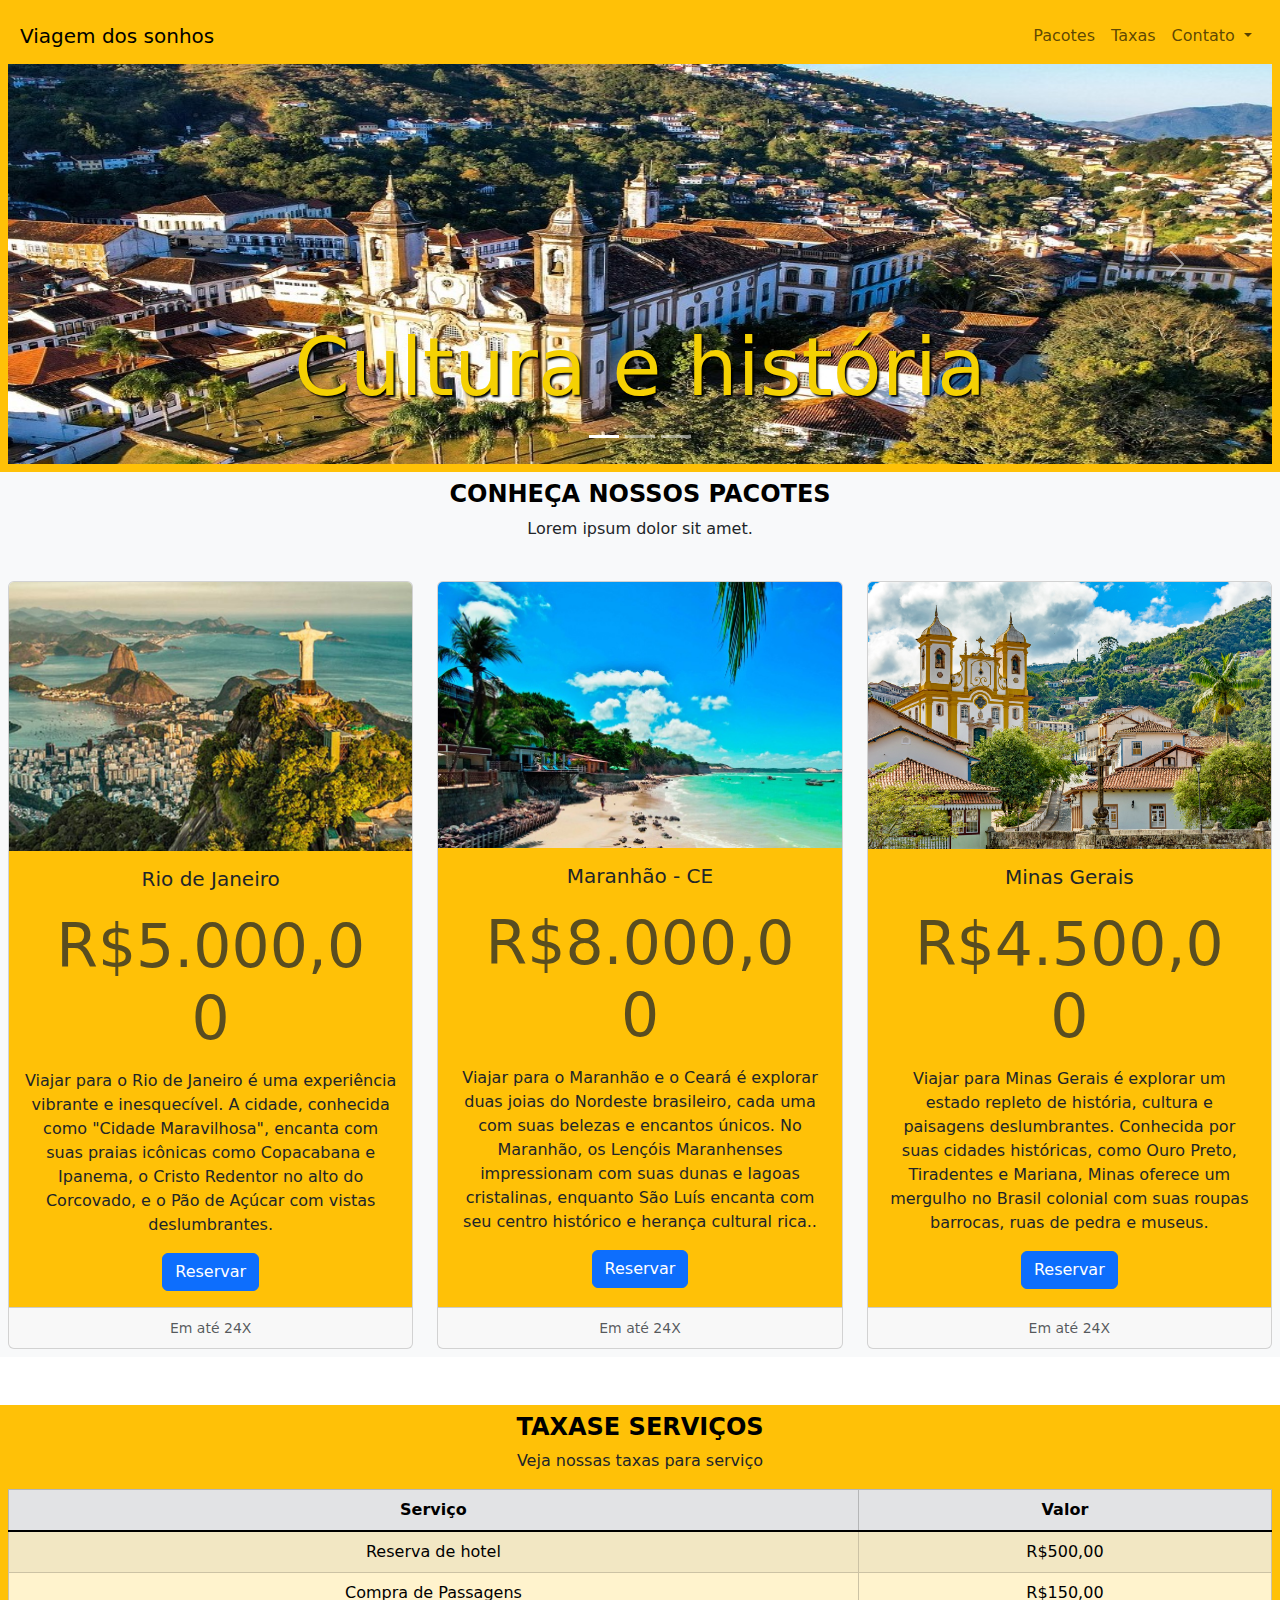
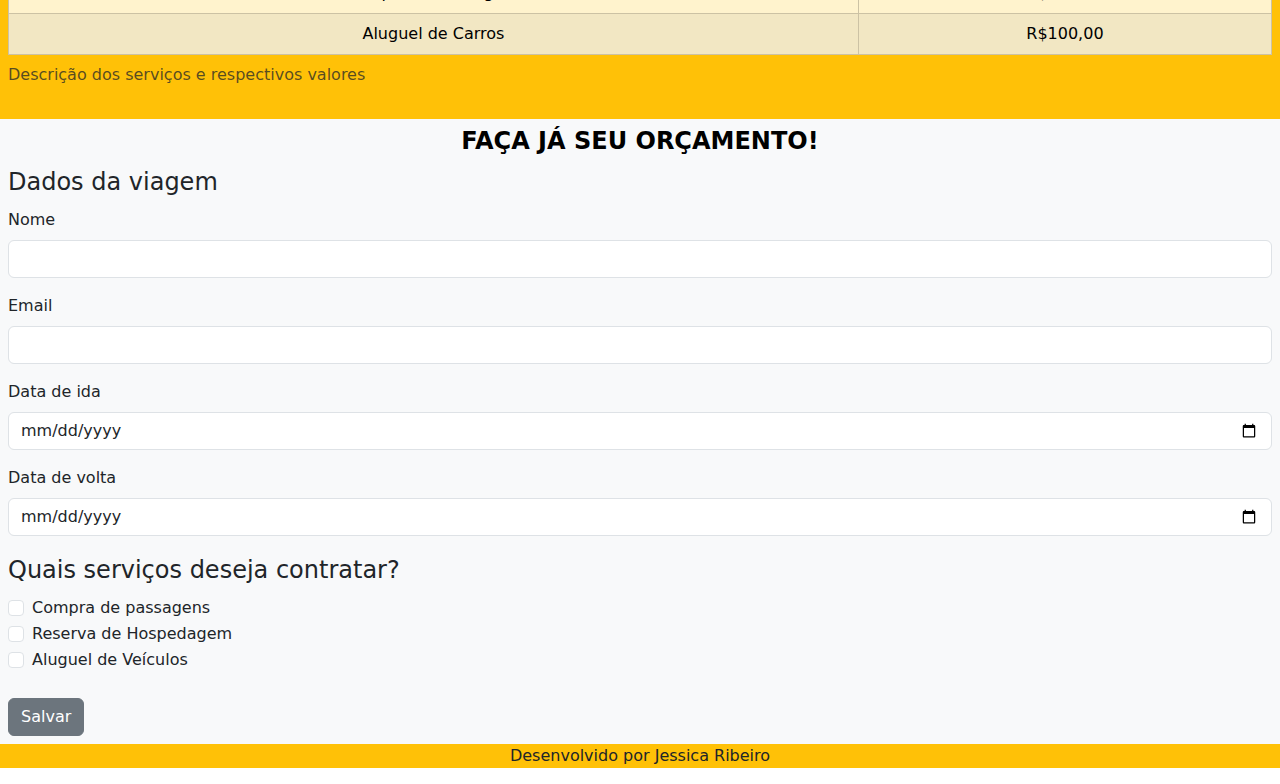
<file: index.html>
<!DOCTYPE html>
<html lang="en">
<head>
    <meta charset="UTF-8">
    <meta name="viewport" content="width=device-width, initial-scale=1.0">
    <link href="https://cdn.jsdelivr.net/npm/bootstrap@5.3.3/dist/css/bootstrap.min.css" rel="stylesheet" integrity="sha384-QWTKZyjpPEjISv5WaRU9OFeRpok6YctnYmDr5pNlyT2bRjXh0JMhjY6hW+ALEwIH" crossorigin="anonymous">
    <title>A viagem dos sonhos</title>
    <link rel="stylesheet" href="style.css">
</head>
<body>
    <header class="container-fluid p-2 bg-warning text-center"> 
        <nav class="navbar navbar-expand-lg bg-warning">
            <div class="container-fluid">
              <a class="navbar-brand" href="#">Viagem dos sonhos</a>
              <button class="navbar-toggler" type="button" data-bs-toggle="collapse" data-bs-target="#navbarSupportedContent" aria-controls="navbarSupportedContent" aria-expanded="false" aria-label="Toggle navigation">
                <span class="navbar-toggler-icon"></span>
              </button>
              <div class="collapse navbar-collapse justify-content-end bg-warning" id="navbarSupportedContent">
                <ul class="navbar-nav ">
                  <li class="nav-item">
                    <a class="nav-link" aria-current="page" href="#">Pacotes</a>
                  </li>
                  <li class="nav-item">
                    <a class="nav-link" href="#">Taxas</a>
                  </li>
                  <li class="nav-item dropdown">
                    <a class="nav-link dropdown-toggle" href="#" role="button" data-bs-toggle="dropdown" aria-expanded="false">
                      Contato
                    </a>
                    <ul class="dropdown-menu">
                      <li><a class="dropdown-item" href="#">Action</a></li>
                      <li><a class="dropdown-item" href="#">Another action</a></li>
                      <li><hr class="dropdown-divider"></li>
                      <li><a class="dropdown-item" href="#">Something else here</a></li>
                    </ul>
                  </li>
                 
                </ul>
                
              </div>
            </div>
        </nav>

        
        <div id="carouselExampleCaptions" class="carousel slide"><!--BOOTSTRAP CAROUSEL INICIO-->
            <div class="carousel-indicators">
              <button type="button" data-bs-target="#carouselExampleCaptions" data-bs-slide-to="0" class="active" aria-current="true" aria-label="Slide 1"></button>
              <button type="button" data-bs-target="#carouselExampleCaptions" data-bs-slide-to="1" aria-label="Slide 2"></button>
              <button type="button" data-bs-target="#carouselExampleCaptions" data-bs-slide-to="2" aria-label="Slide 3"></button>
            </div>
            <div class="carousel-inner">
              <div class="carousel-item active">
                <img src="imagem/carousel/ca05.jpg" class="d-block w-100" alt="... "  height="400px">
                <div class="carousel-caption d-none d-md-block">
                  <h5>Cultura e história</h5>  
                </div>
              </div>
              <div class="carousel-item">
                <img src="imagem/carousel/ca02.jpg" class="d-block w-100" alt="..." height="500px">
                <div class="carousel-caption d-none d-md-block">
                  <h5>De norte ao sul</h5>
                </div>
              </div>
              <div class="carousel-item">
                <img src="imagem/carousel/c06.jpg" class="d-block w-100" alt="..." height="400px">
                <div class="carousel-caption d-none d-md-block">
                  <h5>Entre mares e montanhas</h5>
                </div>
              </div>
            </div>
            <button class="carousel-control-prev" type="button" data-bs-target="#carouselExampleCaptions" data-bs-slide="prev">
              <span class="carousel-control-prev-icon" aria-hidden="true"></span>
              <span class="visually-hidden">Previous</span>
            </button>
            <button class="carousel-control-next" type="button" data-bs-target="#carouselExampleCaptions" data-bs-slide="next">
              <span class="carousel-control-next-icon" aria-hidden="true"></span>
              <span class="visually-hidden">Next</span>
            </button>
        </div> <!--bOOTSTRAP CAROUSEL FIM-->

    </header>

    <section class="container-fluid bg-light text-center p-2"> 
  
       <h2> Conheça nossos Pacotes </h2>

        
        <p>Lorem ipsum dolor sit amet. </p>
       

        <br>
      
       
        <div class="row row-cols-1 row-cols-md-3 g-4">
            <div class="col">
              <div class="card h-100 ">
                <img src="imagem/nossos-pacotes/pacote01.jpg" class="card-img-top" alt="...">
                <div class="card-body  bg-warning">
                  <h5 class="card-title">Rio de Janeiro</h5>
                  <h1 class="card-subtitle text-muted">R$5.000,00</h1>
                  <p class="card-text">Viajar para o Rio de Janeiro é uma experiência vibrante e inesquecível. A cidade, conhecida como "Cidade Maravilhosa", encanta com suas praias icônicas como Copacabana e Ipanema, o Cristo Redentor no alto do Corcovado, e o Pão de Açúcar com vistas deslumbrantes.</p>

                  <a href="#" class="btn btn-primary" data-bs-toggle="modal" data-bs-target="#exampleModal">Reservar</a>
                </div>
                <div class="card-footer">
                  <small class="text-body-secondary">Em até 24X</small>
                </div>
              </div>
            </div>
            <div class="col">
              <div class="card h-100">
                <img src="imagem/nossos-pacotes/pacote02.jpg" class="card-img-top" alt="...">
                <div class="card-body bg-warning">
                  <h5 class="card-title">Maranhão - CE</h5>
                  <h1 class="card-subtitle text-muted">R$8.000,00</h1>
                  <p class="card-text">Viajar para o Maranhão e o Ceará é explorar duas joias do Nordeste brasileiro, cada uma com suas belezas e encantos únicos. No Maranhão, os Lençóis Maranhenses impressionam com suas dunas e lagoas cristalinas, enquanto São Luís encanta com seu centro histórico e herança cultural rica..</p>

                  <a href="#" class="btn btn-primary" data-bs-toggle="modal" data-bs-target="#exampleModal">Reservar</a>
                </div>
                <div class="card-footer">
                  <small class="text-body-secondary">Em até 24X </small>
                </div>
              </div>
            </div>
            <div class="col">
              <div class="card h-100 ">
                <img src="imagem/nossos-pacotes/pacote03.jpg" class="card-img-top" alt="...">
                <div class="card-body bg-warning">
                  <h5 class="card-title">Minas Gerais</h5>
                  <h1 class="card-subtitle text-muted">R$4.500,00</h1>
                  <p class="card-text">Viajar para Minas Gerais é explorar um estado repleto de história, cultura e paisagens deslumbrantes. Conhecida por suas cidades históricas, como Ouro Preto, Tiradentes e Mariana, Minas oferece um mergulho no Brasil colonial com suas roupas barrocas, ruas de pedra e museus.</p>

                  <a href="#" class="btn btn-primary" data-bs-toggle="modal" data-bs-target="#exampleModal">Reservar</a>
                </div>
                <div class="card-footer">
                  <small class="text-body-secondary">Em até 24X</small>
                </div>
              </div>
            </div>
          </div>
        
        
        
    </section>
    
    <br><br>

    <section class="container-fluid bg-warning text-xl-center p-2">
        <h2>Taxase serviços</h2>
        <p>Veja nossas taxas para serviço</p>
        <table class="table table-warning table-striped table-hover table-bordered bordered-warning" >
            <caption>Descrição dos serviços e respectivos valores</caption>
            <thead class="table-secondary">
                <tr>
                    <th> Serviço</th>
                    <th>Valor</th>
                </tr>
            </thead>

            <tbody class="table-group-divider">

                <tr>
                    <td> Reserva de hotel</td>
                    <td> R$500,00</td>
                </tr>
                <tr>
                    <td>Compra de Passagens</td>
                    <td>R$150,00</td>
                </tr>
                <tr>
                    <td>Aluguel de Carros</td>
                    <td>R$100,00</td>
                </tr>
            </tbody>

        </table>
    </section>

    <section class="container-fluid bg-light p-2">
        <h2 class="text-center">Faça já seu orçamento!</h2>
    
        <form method="GET" action="">
    
            <fieldset>
                <legend> Dados da viagem</legend>
                <div class="mb-3">  
                    <label class="form-label" for="nome">Nome</label>
                    <input type="text" class="form-control"  name="nome" id="nome"/>
                </div>           
    
                <div class="mb-3">
                    <label class="form-label" for="email" >Email</label>
                    <input type="email" class="form-control" required name="email" id="email"/>
                </div>
                
                <div class="mb-3">
                    <label class="form-label" for="dataIda">Data de ida</label>
                    <input type="date" class="form-control" name="dataIda"/>
                </div>
    
                <div class="mb-3">
                    <label class="form-label" for="dataVolta">Data de volta</label>
                    <input type="date" class="form-control" name="dataVolta"/>
                </div>
            </fieldset>
    
            <fieldset>
                <legend> Quais serviços deseja contratar?</legend>
    
                <div class="form-check">
                    <label class="form-check-label" for="comprarPassagens">
                        Compra de passagens  
                    </label>
                    <input class="form-check-input" type="checkbox" name="servicoPassagens" value="Passagens">
                </div>
    
                <div class="form-check">
                    <label class="form-check-label" for="reservaHospedagem">
                        Reserva de Hospedagem
                    </label>
                    <input class="form-check-input" type="checkbox" name="servicoHospedagem" value="Hospedagem">
                </div>
    
                <div class="form-check">
                    <label class="form-check-label" for="aluguelDeVeiculos">
                        Aluguel de Veículos
                    </label>
                    <input class="form-check-input" type="checkbox" name="servicoVeiculos" value="Veículos">
                </div>
            </fieldset>

            <br>
            <button class="btn btn-secondary ">Salvar</button>

        </form>

    </section>

    <footer class="container-fluid bg-warning text-center">
        <p>Desenvolvido por Jessica Ribeiro </p>
    </footer>
    
    <script src="https://cdn.jsdelivr.net/npm/bootstrap@5.3.3/dist/js/bootstrap.bundle.min.js" integrity="sha384-YvpcrYf0tY3lHB60NNkmXc5s9fDVZLESaAA55NDzOxhy9GkcIdslK1eN7N6jIeHz" crossorigin="anonymous"></script>
</body>

  
  <!-- Modal -->
  <div class="modal fade" id="exampleModal" tabindex="-1" aria-labelledby="exampleModalLabel" aria-hidden="true">
    <div class="modal-dialog">
      <div class="modal-content">
        <div class="modal-header">
          <h5 class="modal-title" id="exampleModalLabel" >Suas compras</h5>
          <button type="button" class="btn-close" data-bs-dismiss="modal" aria-label="Close"></button>
        </div>
        <div class="modal-body">
          Produto adicionado ao carrinho!
        </div>
        <div class="modal-footer">
          <button type="button" class="btn btn-primary" data-bs-dismiss="modal">Continuar comprando</button>
          <a href="checkout.html" type="button" class="btn btn-success">Finalizar compra</a>
        </div>
      </div>
    </div>
  </div>
</html>
</file>
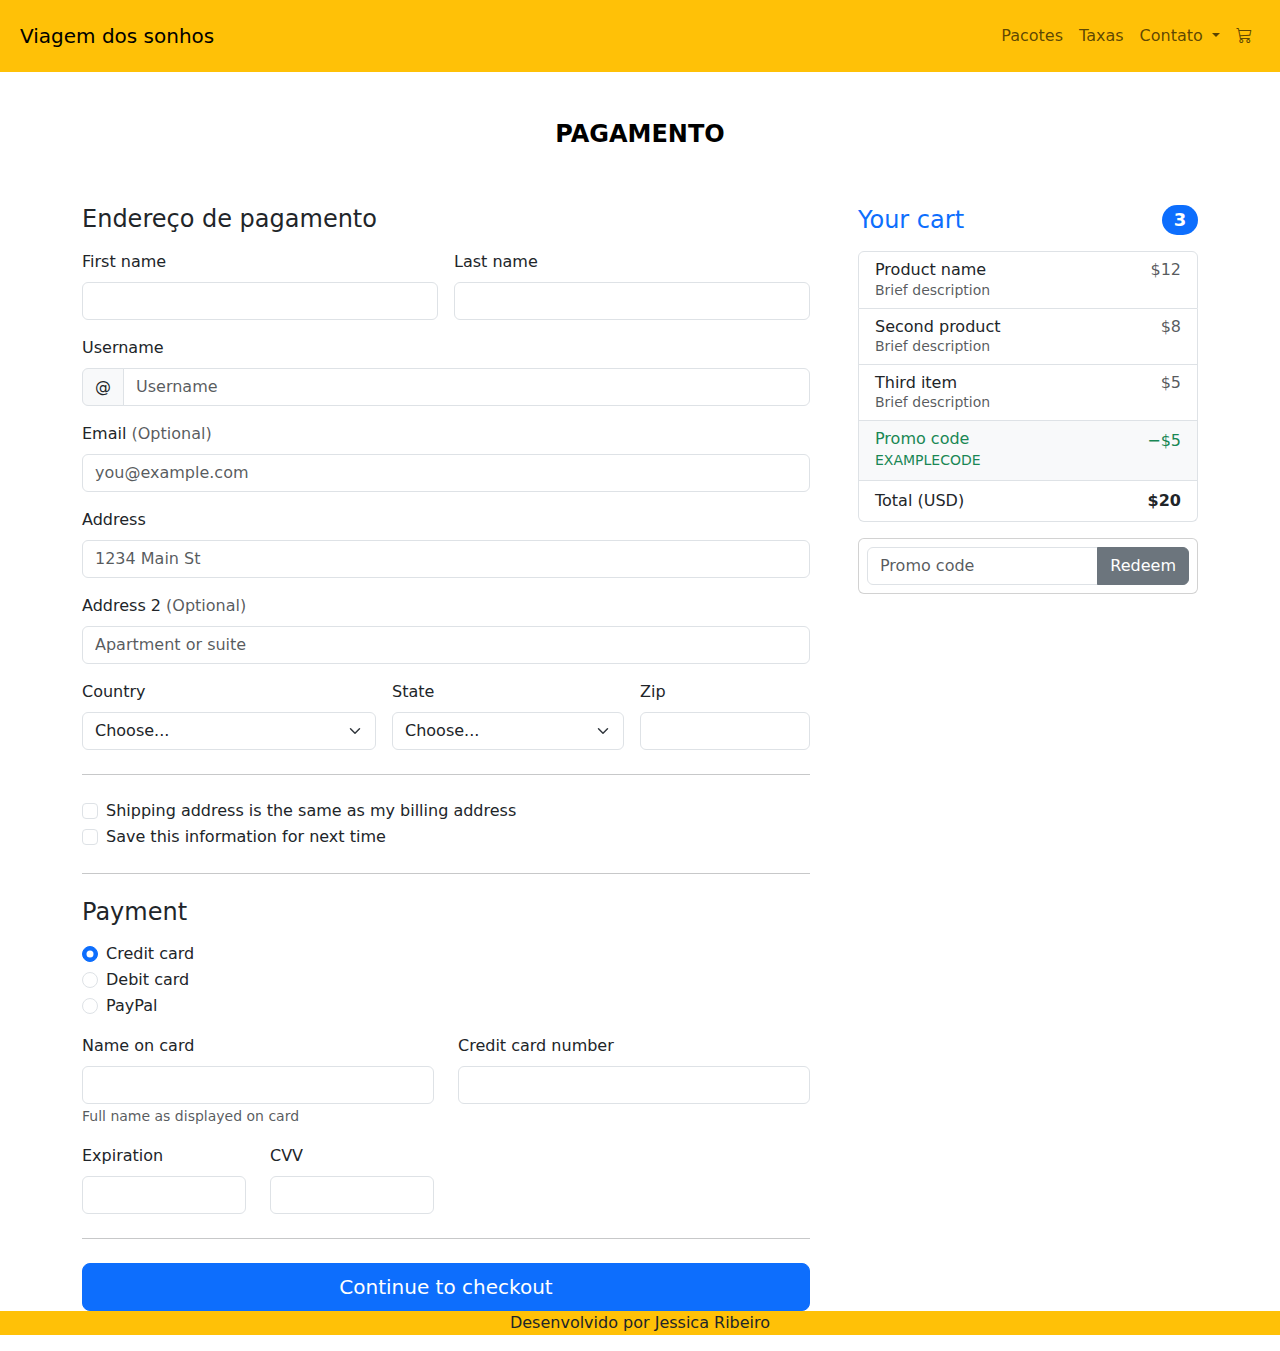
<file: checkout.html>
<!DOCTYPE html>
<html lang="en">
<head>
    <meta charset="UTF-8">
    <meta name="viewport" content="width=device-width, initial-scale=1.0">
    <link href="https://cdn.jsdelivr.net/npm/bootstrap@5.3.3/dist/css/bootstrap.min.css" rel="stylesheet" integrity="sha384-QWTKZyjpPEjISv5WaRU9OFeRpok6YctnYmDr5pNlyT2bRjXh0JMhjY6hW+ALEwIH" crossorigin="anonymous">
    <link rel="stylesheet" href="https://cdn.jsdelivr.net/npm/bootstrap-icons@1.11.3/font/bootstrap-icons.min.css">
    <title>A viagem dos sonhos</title>
    <link rel="stylesheet" href="style.css">
</head>
<body>
    <header class="container-fluid p-2 bg-warning text-center"> 
        <nav class="navbar navbar-expand-lg bg-warning">
            <div class="container-fluid">
              <a class="navbar-brand" href="#">Viagem dos sonhos</a>
              <button class="navbar-toggler" type="button" data-bs-toggle="collapse" data-bs-target="#navbarSupportedContent" aria-controls="navbarSupportedContent" aria-expanded="false" aria-label="Toggle navigation">
                <span class="navbar-toggler-icon"></span>
              </button>
              <div class="collapse navbar-collapse justify-content-end bg-warning" id="navbarSupportedContent">
                <ul class="navbar-nav ">
                  <li class="nav-item">
                    <a class="nav-link" aria-current="page" href="#">Pacotes</a>
                  </li>
                  <li class="nav-item">
                    <a class="nav-link" href="#">Taxas</a>
                  </li>
                  <li class="nav-item dropdown">
                        <a class="nav-link dropdown-toggle" href="#" role="button" data-bs-toggle="dropdown" aria-expanded="false">
                        Contato
                        </a>
                        <ul class="dropdown-menu">
                        <li><a class="dropdown-item" href="#">Action</a></li>
                        <li><a class="dropdown-item" href="#">Another action</a></li>
                        <li><hr class="dropdown-divider"></li>
                        <li><a class="dropdown-item" href="#">Something else here</a></li>
                        </ul>
                  </li>

                  <li class="nav-item">
                    
                    <a class="nav-link" href="#"><i class="bi bi-cart3"></i></a>
                    
                  </li>

                 
                 
                </ul>
                
              </div>
            </div>
        </nav>
    </header>


        <main class="container">
            <div class="py-5 text-center">
              <h2>Pagamento</h2>
            </div>
        
            <div class="row g-5">
              <div class="col-md-5 col-lg-4 order-md-last">
                <h4 class="d-flex justify-content-between align-items-center mb-3">
                  <span class="text-primary">Your cart</span>
                  <span class="badge bg-primary rounded-pill">3</span>
                </h4>
                <ul class="list-group mb-3">
                  <li class="list-group-item d-flex justify-content-between lh-sm">
                    <div>
                      <h6 class="my-0">Product name</h6>
                      <small class="text-body-secondary">Brief description</small>
                    </div>
                    <span class="text-body-secondary">$12</span>
                  </li>
                  <li class="list-group-item d-flex justify-content-between lh-sm">
                    <div>
                      <h6 class="my-0">Second product</h6>
                      <small class="text-body-secondary">Brief description</small>
                    </div>
                    <span class="text-body-secondary">$8</span>
                  </li>
                  <li class="list-group-item d-flex justify-content-between lh-sm">
                    <div>
                      <h6 class="my-0">Third item</h6>
                      <small class="text-body-secondary">Brief description</small>
                    </div>
                    <span class="text-body-secondary">$5</span>
                  </li>
                  <li class="list-group-item d-flex justify-content-between bg-body-tertiary">
                    <div class="text-success">
                      <h6 class="my-0">Promo code</h6>
                      <small>EXAMPLECODE</small>
                    </div>
                    <span class="text-success">−$5</span>
                  </li>
                  <li class="list-group-item d-flex justify-content-between">
                    <span>Total (USD)</span>
                    <strong>$20</strong>
                  </li>
                </ul>
        
                <form class="card p-2">
                  <div class="input-group">
                    <input type="text" class="form-control" placeholder="Promo code">
                    <button type="submit" class="btn btn-secondary">Redeem</button>
                  </div>
                </form>
              </div>
              <div class="col-md-7 col-lg-8">
                <h4 class="mb-3">Endereço de pagamento</h4>
                <form class="needs-validation" novalidate>
                  <div class="row g-3">
                    <div class="col-sm-6">
                      <label for="firstName" class="form-label">First name</label>
                      <input type="text" class="form-control" id="firstName" placeholder="" value="" required>
                      <div class="invalid-feedback">
                        Valid first name is required.
                      </div>
                    </div>
        
                    <div class="col-sm-6">
                      <label for="lastName" class="form-label">Last name</label>
                      <input type="text" class="form-control" id="lastName" placeholder="" value="" required>
                      <div class="invalid-feedback">
                        Valid last name is required.
                      </div>
                    </div>
        
                    <div class="col-12">
                      <label for="username" class="form-label">Username</label>
                      <div class="input-group has-validation">
                        <span class="input-group-text">@</span>
                        <input type="text" class="form-control" id="username" placeholder="Username" required>
                      <div class="invalid-feedback">
                          Your username is required.
                        </div>
                      </div>
                    </div>
        
                    <div class="col-12">
                      <label for="email" class="form-label">Email <span class="text-body-secondary">(Optional)</span></label>
                      <input type="email" class="form-control" id="email" placeholder="you@example.com">
                      <div class="invalid-feedback">
                        Please enter a valid email address for shipping updates.
                      </div>
                    </div>
        
                    <div class="col-12">
                      <label for="address" class="form-label">Address</label>
                      <input type="text" class="form-control" id="address" placeholder="1234 Main St" required>
                      <div class="invalid-feedback">
                        Please enter your shipping address.
                      </div>
                    </div>
        
                    <div class="col-12">
                      <label for="address2" class="form-label">Address 2 <span class="text-body-secondary">(Optional)</span></label>
                      <input type="text" class="form-control" id="address2" placeholder="Apartment or suite">
                    </div>
        
                    <div class="col-md-5">
                      <label for="country" class="form-label">Country</label>
                      <select class="form-select" id="country" required>
                        <option value="">Choose...</option>
                        <option>United States</option>
                      </select>
                      <div class="invalid-feedback">
                        Please select a valid country.
                      </div>
                    </div>
        
                    <div class="col-md-4">
                      <label for="state" class="form-label">State</label>
                      <select class="form-select" id="state" required>
                        <option value="">Choose...</option>
                        <option>California</option>
                      </select>
                      <div class="invalid-feedback">
                        Please provide a valid state.
                      </div>
                    </div>
        
                    <div class="col-md-3">
                      <label for="zip" class="form-label">Zip</label>
                      <input type="text" class="form-control" id="zip" placeholder="" required>
                      <div class="invalid-feedback">
                        Zip code required.
                      </div>
                    </div>
                  </div>
        
                  <hr class="my-4">
        
                  <div class="form-check">
                    <input type="checkbox" class="form-check-input" id="same-address">
                    <label class="form-check-label" for="same-address">Shipping address is the same as my billing address</label>
                  </div>
        
                  <div class="form-check">
                    <input type="checkbox" class="form-check-input" id="save-info">
                    <label class="form-check-label" for="save-info">Save this information for next time</label>
                  </div>
        
                  <hr class="my-4">
        
                  <h4 class="mb-3">Payment</h4>
        
                  <div class="my-3">
                    <div class="form-check">
                      <input id="credit" name="paymentMethod" type="radio" class="form-check-input" checked required>
                      <label class="form-check-label" for="credit">Credit card</label>
                    </div>
                    <div class="form-check">
                      <input id="debit" name="paymentMethod" type="radio" class="form-check-input" required>
                      <label class="form-check-label" for="debit">Debit card</label>
                    </div>
                    <div class="form-check">
                      <input id="paypal" name="paymentMethod" type="radio" class="form-check-input" required>
                      <label class="form-check-label" for="paypal">PayPal</label>
                    </div>
                  </div>
        
                  <div class="row gy-3">
                    <div class="col-md-6">
                      <label for="cc-name" class="form-label">Name on card</label>
                      <input type="text" class="form-control" id="cc-name" placeholder="" required>
                      <small class="text-body-secondary">Full name as displayed on card</small>
                      <div class="invalid-feedback">
                        Name on card is required
                      </div>
                    </div>
        
                    <div class="col-md-6">
                      <label for="cc-number" class="form-label">Credit card number</label>
                      <input type="text" class="form-control" id="cc-number" placeholder="" required>
                      <div class="invalid-feedback">
                        Credit card number is required
                      </div>
                    </div>
        
                    <div class="col-md-3">
                      <label for="cc-expiration" class="form-label">Expiration</label>
                      <input type="text" class="form-control" id="cc-expiration" placeholder="" required>
                      <div class="invalid-feedback">
                        Expiration date required
                      </div>
                    </div>
        
                    <div class="col-md-3">
                      <label for="cc-cvv" class="form-label">CVV</label>
                      <input type="text" class="form-control" id="cc-cvv" placeholder="" required>
                      <div class="invalid-feedback">
                        Security code required
                      </div>
                    </div>
                  </div>
        
                  <hr class="my-4">
        
                  <button class="w-100 btn btn-primary btn-lg" type="submit">Continue to checkout</button>
                </form>
              </div>
            </div>
          </main>
        






        <footer class="container-fluid bg-warning text-center">
            <p>Desenvolvido por Jessica Ribeiro </p>
        </footer>
        
        <script src="https://cdn.jsdelivr.net/npm/bootstrap@5.3.3/dist/js/bootstrap.bundle.min.js" integrity="sha384-YvpcrYf0tY3lHB60NNkmXc5s9fDVZLESaAA55NDzOxhy9GkcIdslK1eN7N6jIeHz" crossorigin="anonymous"></script>
    </body>
    
      
      <!-- Modal -->
      <div class="modal fade" id="exampleModal" tabindex="-1" aria-labelledby="exampleModalLabel" aria-hidden="true">
        <div class="modal-dialog">
          <div class="modal-content">
            <div class="modal-header">
              <h5 class="modal-title" id="exampleModalLabel" >Suas compras</h5>
              <button type="button" class="btn-close" data-bs-dismiss="modal" aria-label="Close"></button>
            </div>
            <div class="modal-body">
              Produto adicionado ao carrinho!
            </div>
            <div class="modal-footer">
              <button type="button" class="btn btn-primary" data-bs-dismiss="modal">Continuar comprando</button>
              <button type="button" class="btn btn-success">Finalizar compra</button>
            </div>
          </div>
        </div>
      </div>
    </html>
</file>
<file: style.css>
header{
    background-color: #f4511e;

}

h1{
    font-size: 60px;
    color: rgb(37, 31, 31);
    padding: 15px;
    text-align: center;
    color: white;
}

h2{
    font-size:24px ;
    text-transform: uppercase;
    color:black ;
    font-weight: 600;
}

.carousel-caption h5{
    font-size: 80px ;
    color:rgb(245, 209, 3) ;
    text-shadow: 2px 2px 2px black;
}
</file>
